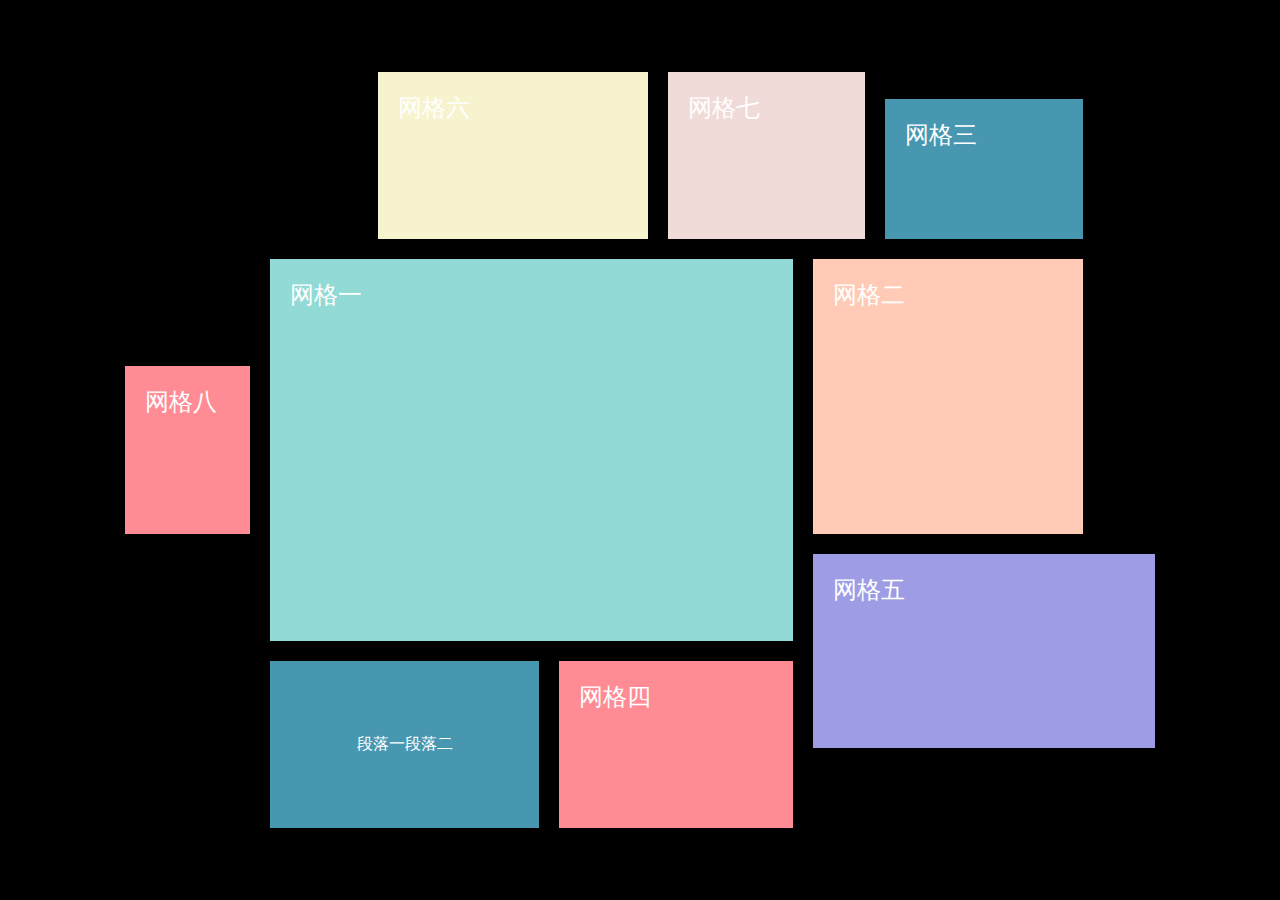
<file: page1/index.html>
<!DOCTYPE html>
<html lang="en">

<head>
    <meta charset="UTF-8">
    <meta name="viewport" content="width=device-width, initial-scale=1, maximum-scale=1, minimum-scale=1, user-scalable=no, minimal-ui">
    <title>Grid</title>
    <link rel="stylesheet" href="css/style.css">
</head>

<body>
    <div class="grid">
        <div class="grid-item"><a href="#">网格一</a></div>
        <div class="grid-item"><a href="#">网格二</a></div>
        <div class="grid-item"><a href="#">网格三</a></div>
        <div class="grid-item"><a href="#">网格四</a></div>
        <div class="grid-item"><a href="#">网格五</a></div>
        <div class="grid-item"><a href="#">网格六</a></div>
        <div class="grid-item"><a href="#">网格七</a></div>
        <div class="grid-item"><a href="#">网格八</a></div>
        <div class="grid-item">
            <p>段落一</p>
            <p>段落二</p>
        </div>
    </div>

    <script src="js/mouse.js"></script>
    <script>
        //判断移动端
        function mobilecheck() {
            var check = true;
            (function(a) {
                if (/(android|ipad|playbook|silk|bb\d+|meego).+mobile|avantgo|bada\/|blackberry|blazer|compal|elaine|fennec|hiptop|iemobile|ip(hone|od)|iris|kindle|lge |maemo|midp|mmp|netfront|opera m(ob|in)i|palm( os)?|phone|p(ixi|re)\/|plucker|pocket|psp|series(4|6)0|symbian|treo|up\.(browser|link)|vodafone|wap|windows (ce|phone)|xda|xiino/i.test(a) || /1207|6310|6590|3gso|4thp|50[1-6]i|770s|802s|a wa|abac|ac(er|oo|s\-)|ai(ko|rn)|al(av|ca|co)|amoi|an(ex|ny|yw)|aptu|ar(ch|go)|as(te|us)|attw|au(di|\-m|r |s )|avan|be(ck|ll|nq)|bi(lb|rd)|bl(ac|az)|br(e|v)w|bumb|bw\-(n|u)|c55\/|capi|ccwa|cdm\-|cell|chtm|cldc|cmd\-|co(mp|nd)|craw|da(it|ll|ng)|dbte|dc\-s|devi|dica|dmob|do(c|p)o|ds(12|\-d)|el(49|ai)|em(l2|ul)|er(ic|k0)|esl8|ez([4-7]0|os|wa|ze)|fetc|fly(\-|_)|g1 u|g560|gene|gf\-5|g\-mo|go(\.w|od)|gr(ad|un)|haie|hcit|hd\-(m|p|t)|hei\-|hi(pt|ta)|hp( i|ip)|hs\-c|ht(c(\-| |_|a|g|p|s|t)|tp)|hu(aw|tc)|i\-(20|go|ma)|i230|iac( |\-|\/)|ibro|idea|ig01|ikom|im1k|inno|ipaq|iris|ja(t|v)a|jbro|jemu|jigs|kddi|keji|kgt( |\/)|klon|kpt |kwc\-|kyo(c|k)|le(no|xi)|lg( g|\/(k|l|u)|50|54|\-[a-w])|libw|lynx|m1\-w|m3ga|m50\/|ma(te|ui|xo)|mc(01|21|ca)|m\-cr|me(rc|ri)|mi(o8|oa|ts)|mmef|mo(01|02|bi|de|do|t(\-| |o|v)|zz)|mt(50|p1|v )|mwbp|mywa|n10[0-2]|n20[2-3]|n30(0|2)|n50(0|2|5)|n7(0(0|1)|10)|ne((c|m)\-|on|tf|wf|wg|wt)|nok(6|i)|nzph|o2im|op(ti|wv)|oran|owg1|p800|pan(a|d|t)|pdxg|pg(13|\-([1-8]|c))|phil|pire|pl(ay|uc)|pn\-2|po(ck|rt|se)|prox|psio|pt\-g|qa\-a|qc(07|12|21|32|60|\-[2-7]|i\-)|qtek|r380|r600|raks|rim9|ro(ve|zo)|s55\/|sa(ge|ma|mm|ms|ny|va)|sc(01|h\-|oo|p\-)|sdk\/|se(c(\-|0|1)|47|mc|nd|ri)|sgh\-|shar|sie(\-|m)|sk\-0|sl(45|id)|sm(al|ar|b3|it|t5)|so(ft|ny)|sp(01|h\-|v\-|v )|sy(01|mb)|t2(18|50)|t6(00|10|18)|ta(gt|lk)|tcl\-|tdg\-|tel(i|m)|tim\-|t\-mo|to(pl|sh)|ts(70|m\-|m3|m5)|tx\-9|up(\.b|g1|si)|utst|v400|v750|veri|vi(rg|te)|vk(40|5[0-3]|\-v)|vm40|voda|vulc|vx(52|53|60|61|70|80|81|83|85|98)|w3c(\-| )|webc|whit|wi(g |nc|nw)|wmlb|wonu|x700|yas\-|your|zeto|zte\-/i.test(a.substr(0, 4))) {
                    check = false;
                }
            })(navigator.userAgent || navigator.vendor || window.opera);
            return check;
        }
        if (mobilecheck()) {
            {
                const DOM = {};
                DOM.body = document.body;
                DOM.gridElems = Array.from(document.querySelectorAll('.grid'));

                new Slideshow(DOM.gridElems, {
                    hasTilt: true,
                    tilt: {
                        maxTranslationX: 25,
                        maxTranslationY: 25
                    }
                });
            }
        } else {
            console.log("不启用");
        }
    </script>
</body>

</html>
</file>
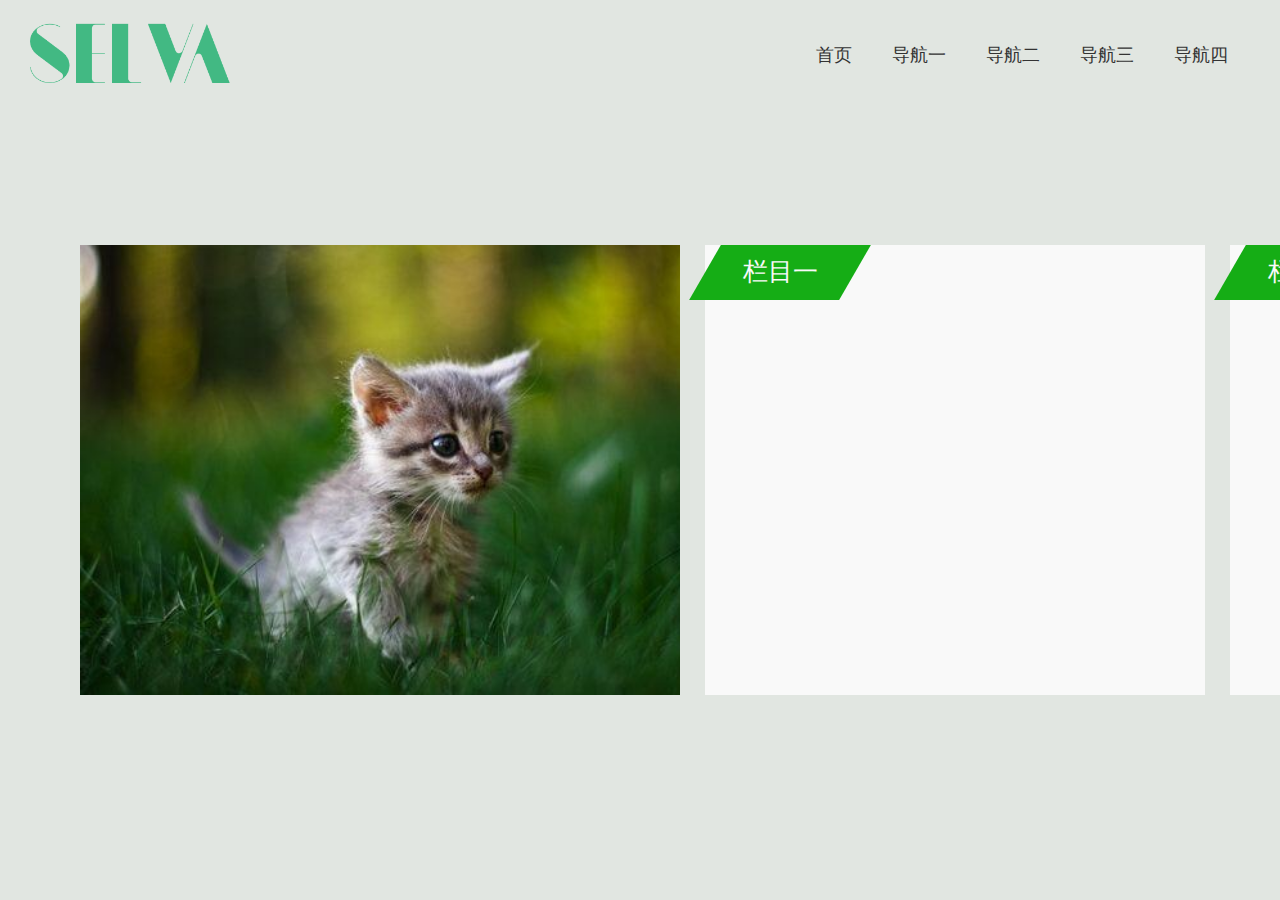
<file: page2/index.html>
<!DOCTYPE html>
<html lang="en">

<head>
    <meta charset="UTF-8">
    <meta name="viewport" content="width=device-width, initial-scale=1, maximum-scale=1, minimum-scale=1, user-scalable=no, minimal-ui">
    <title>Grid</title>
    <link rel="stylesheet" href="css/style.css">
</head>

<body>
    <header>
        <div class="logo">
            <a href="#"><img src="img/logo.png" alt=""></a>
        </div>
        <nav>
            <ul>
                <li><a href="#"><span>首页</span></a></li>
                <li><a href="#"><span>导航一</span></a>
                    <ul>
                        <li><a href="#"><span>子导航一</span></a></li>
                        <li><a href="#"><span>子导航二</span></a></li>
                        <li><a href="#"><span>子导航三</span></a></li>
                    </ul>
                </li>
                <li><a href="#"><span>导航二</span></a></li>
                <li><a href="#"><span>导航三</span></a></li>
                <li><a href="#"><span>导航四</span></a>
                    <ul>
                        <li><a href="#"><span>子导航一</span></a></li>
                        <li><a href="#"><span>子导航二</span></a></li>
                        <li><a href="#"><span>子导航三</span></a></li>
                    </ul>
                </li>
            </ul>
        </nav>
    </header>

    <div id="page-wrapper">
        <div id="wrapper">
            <section class="module-list"></section>
            <section class="article-list">

                <div class="article-title">
                    <h2>栏目一</h2>
                </div>
            </section>
            <section class="article-list">
                <div class="article-title">
                    <h2>栏目二</h2>
                </div>
            </section>
            <section class="photo-list">
                <div class="wrap-box">
                    <h2>美图欣赏</h2>
                </div>
                <div class="photo-block">
                    <div class="photo-item">
                    </div>
                    <div class="photo-item">
                    </div>
                    <div class="photo-item">
                    </div>
                    <div class="photo-item">
                    </div>
                </div>
            </section>
    <footer>
        <div class="footer-info">
            <div class="info">
                <h3>信息：</h3>
                <p>名称</p>
                <p>邮箱</p>
                <p>电话</p>
            </div>
            <div class="link">
                <h3>友情链接：</h3>
                <p><a href="#">百度</a></p>
                <p><a href="#">百度</a></p>
                <p><a href="#">百度</a></p>
                <p><a href="#">百度</a></p>
            </div>

        </div>
        <div class="copyright">
            Copyright © 2016-2018
        </div>
    </footer>
        </div>
        
    </div>

    <script src="js/jquery.min.js"></script>
    <script src="js/skel.min.js"></script>
    <script src="js/main.js"></script>
    <script>
      //导航按钮
    (function ($) {
    $(document).ready(function () {
        $('nav').prepend('<div class="menu-button"></div>');
        $('nav .menu-button').on('click', function () {
            var menu = $(this).next('ul');
            if (menu.hasClass('open')) {
                menu.removeClass('open');
            } else {
                menu.addClass('open');
            }
            console.log("onclick");
        });
    });
})(jQuery);
    </script>
</body>

</html>
</file>
<file: page1/css/style.css>
html,
body {
  width: 100%;
  height: 100%;
  margin: 0;
  padding: 0;
}
body {
  background: #000;
}
.grid {
  position: absolute;
  top: 3rem;
  left: 3rem;
  display: grid;
  width: calc(100% - 6em);
  height: calc(100vh - 6em);
  grid-auto-columns: calc(calc(3.33% - 0.2em) - 20px);
  grid-auto-rows: calc(calc(3.33vh - 0.2em) - 20px);
  -webkit-box-pack: center;
      -ms-flex-pack: center;
          justify-content: center;
  -ms-flex-line-pack: center;
      align-content: center;
  grid-gap: 20px;
}
.grid-item a {
  color: #fff;
  font-size: 24px;
  text-decoration: none;
  display: block;
  margin: 20px;
}
.grid-item:nth-child(1) {
  grid-area: 8 / 1 /23 / 16;
  background: #92DAD5;
}
.grid-item:nth-child(2) {
  grid-area: 8 / 16 / 19 / 24;
  background: #FFCAB6;
}
.grid-item:nth-child(3) {
  grid-area: 2 / 18/ 8 / 24;
  background: #4797B1;
}
.grid-item:nth-child(4) {
  grid-area: 23 / 9 / 30 / 16;
  background: #FF8C94;
}
.grid-item:nth-child(5) {
  grid-area: 19 / 16 / 27 / 26;
  background: #9E9CE4;
}
.grid-item:nth-child(6) {
  grid-area: 1 / 4 / 8 / 12;
  background: #F7F3CE;
}
.grid-item:nth-child(7) {
  grid-area: -1 / 12 / 8 / 18;
  background: #F0DBD8;
}
.grid-item:nth-child(8) {
  grid-area: 12 / -5 / 19 / 1;
  background: #FF8C94;
}
.grid-item:last-child {
  grid-area: 23 / -1 / 30 / 9;
  background: #4797B1;
  display: -webkit-box;
  display: -ms-flexbox;
  display: flex;
  -webkit-box-pack: center;
      -ms-flex-pack: center;
          justify-content: center;
  -webkit-box-align: center;
      -ms-flex-align: center;
          align-items: center;
  padding: 10px;
}
.grid-item:last-child p {
  color: #fff;
}
@media screen and (max-width: 768px) {
  .grid {
    position: relative;
    top: 0;
    left: 0;
    width: 100%;
    height: 100%;
    grid-template-columns: repeat(2, 1fr);
    grid-template-rows: repeat(5, 1fr);
    -webkit-box-pack: stretch;
        -ms-flex-pack: stretch;
            justify-content: stretch;
    -ms-flex-line-pack: justify;
        align-content: space-between;
    grid-gap: 0;
  }
  .grid-item:nth-child(0) {
    grid-area: auto;
  }
  .grid-item:nth-child(1) {
    grid-area: auto;
  }
  .grid-item:nth-child(2) {
    grid-area: auto;
  }
  .grid-item:nth-child(3) {
    grid-area: auto;
  }
  .grid-item:nth-child(4) {
    grid-area: auto;
  }
  .grid-item:nth-child(5) {
    grid-area: auto;
  }
  .grid-item:nth-child(6) {
    grid-area: auto;
  }
  .grid-item:nth-child(7) {
    grid-area: auto;
  }
  .grid-item:nth-child(8) {
    grid-area: auto;
  }
  .grid-item:last-child {
    grid-area: auto/1/auto/3;
  }
}
</file>
<file: page2/css/style.css>
* {
  margin: 0;
  padding: 0;
  -webkit-box-sizing: border-box;
          box-sizing: border-box;
}
html,
body {
  width: 100%;
  height: 100%;
}
ul,
li {
  list-style: none;
}
a {
  text-decoration: none;
}
body {
  display: -webkit-box;
  display: -ms-flexbox;
  display: flex;
  background-color: #e1e6e1;
}
header {
  position: fixed;
  z-index: 999999;
  display: -webkit-box;
  display: -ms-flexbox;
  display: flex;
  width: 100%;
  height: 110px;
  background: #e1e6e1;
  -webkit-box-pack: justify;
      -ms-flex-pack: justify;
          justify-content: space-between;
  -webkit-box-align: center;
      -ms-flex-align: center;
          align-items: center;
}
header .logo {
  margin: 0 30px;
}
header .logo img {
  width: 200px;
}
nav {
  margin: 0 2em;
  background: #e1e6e1;
}
nav > ul {
  display: -webkit-box;
  display: -ms-flexbox;
  display: flex;
  text-align: center;
}
nav > ul > li {
  position: relative;
}
nav > ul > li a {
  position: relative;
  display: block;
  font-size: 14px;
  padding: 15px 20px;
  color: #333;
  font-size: 18px;
  z-index: 2;
  -webkit-transition: color .2s ease;
  transition: color .2s ease;
}
nav > ul > li a img {
  height: 50px;
}
nav > ul > li > ul {
  position: absolute;
  left: -9999px;
  text-align: left;
}
nav > ul > li > ul > li {
  position: absolute;
  background: #fff;
  margin: 0;
  width: 150px;
  max-height: 0;
  -webkit-transition: max-height 0.4s ease-out;
  transition: max-height 0.4s ease-out;
  border-bottom: 1px solid #ebebeb;
}
nav > ul > li > ul > li > a {
  font-size: 14px;
  padding: 10px 20px;
  color: #000;
}
nav > ul > li > ul > li:hover {
  background: #eee;
}
nav > ul > li > ul > li:hover > a {
  color: #000;
}
nav > ul > li > ul > li:last-child {
  border-bottom-width: 0;
}
nav > ul > li:after {
  content: "";
  display: block;
  position: absolute;
  width: 100%;
  height: 0;
  top: 0;
  z-index: 0;
  background: #2bb12b;
  -webkit-transform: skew(-30deg);
          transform: skew(-30deg);
  -webkit-transition: height .2s;
  transition: height .2s;
}
nav > ul > li:hover > a {
  color: #fff;
}
nav > ul > li:hover > ul {
  left: -18px;
}
nav > ul > li:hover > ul > li {
  position: relative;
  max-height: 72px;
}
nav > ul > li:hover:after {
  height: 100%;
}
nav .menu-button {
  display: none;
}
#page-wrapper {
  display: -webkit-box;
  display: -ms-flexbox;
  display: flex;
  -webkit-box-align: center;
      -ms-flex-align: center;
          align-items: center;
  height: 100%;
  padding: 5rem;
  padding-bottom: 0;
}
#wrapper {
  display: -webkit-box;
  display: -ms-flexbox;
  display: flex;
  cursor: default;
  height: 490px;
}
#wrapper > .scrollZone {
  position: fixed;
  width: 6rem;
  height: inherit;
  cursor: -webkit-grab;
  cursor: grab;
  z-index: 10100;
}
#wrapper > .scrollZone.left {
  left: 0;
}
#wrapper > .scrollZone.right {
  right: 0;
}
#wrapper.is-dragging {
  -webkit-user-select: none;
     -moz-user-select: none;
      -ms-user-select: none;
          user-select: none;
  cursor: -webkit-grab;
  cursor: grab;
}
#wrapper.is-dragging * {
  -webkit-user-select: none;
     -moz-user-select: none;
      -ms-user-select: none;
          user-select: none;
}
#wrapper.is-dragging *:not(a, .image) {
  cursor: -webkit-grab;
  cursor: grab;
}
#wrapper.is-dragged * {
  pointer-events: none;
}
/*轮播模块*/
.module-list {
  display: -webkit-box;
  display: -ms-flexbox;
  display: flex;
  width: 600px;
  height: 450px;
  background: url(../img/p1.jpg);
  background-size: cover;
}
/*新闻模块*/
.article-list {
  display: -webkit-box;
  display: -ms-flexbox;
  display: flex;
  width: 500px;
  height: 450px;
  margin-left: 25px;
  background: #f9f9f9;
}
.article-title {
  width: 150px;
  height: 55px;
  margin-bottom: -20px;
  background: #15ad15;
  -webkit-transform: skew(-30deg);
          transform: skew(-30deg);
  text-align: center;
}
.article-title h2 {
  -webkit-transform: skew(30deg);
          transform: skew(30deg);
  color: #f9f9f9;
  font-size: 25px;
  padding: 10px;
  font-weight: 100;
}
/*分隔*/
.wrap-box {
  display: -webkit-box;
  display: -ms-flexbox;
  display: flex;
  text-align: center;
  -webkit-box-pack: center;
      -ms-flex-pack: center;
          justify-content: center;
  -webkit-box-align: center;
      -ms-flex-align: center;
          align-items: center;
  padding: 40px;
  -webkit-box-flex: 1;
      -ms-flex: 1;
          flex: 1;
}
/*多图分享模块*/
.photo-list {
  display: -webkit-box;
  display: -ms-flexbox;
  display: flex;
  width: 600px;
  height: 450px;
}
.photo-block {
  display: -webkit-box;
  display: -ms-flexbox;
  display: flex;
  -webkit-box-pack: center;
      -ms-flex-pack: center;
          justify-content: center;
  -webkit-box-align: center;
      -ms-flex-align: center;
          align-items: center;
  background: #f9f9f9;
  -ms-flex-wrap: wrap;
      flex-wrap: wrap;
  padding: 20px;
  width: 600px;
}
.photo-item {
  height: 160px;
  margin: 10px;
  background: #259be5;
  -webkit-box-flex: 0;
      -ms-flex: 0 0 45%;
          flex: 0 0 45%;
}
.photo-item img {
  width: 100%;
}
footer {
  background: linear-gradient(135deg, #f9f9f9 0%, #f9f9f9 50%, #e2d1c3 50%, #e2d1c3 100%);
  font-size: 12px;
  width: 800px;
  height: 450px;
  padding: 40px;
}
footer .footer-info {
  display: -webkit-box;
  display: -ms-flexbox;
  display: flex;
  -ms-flex-pack: distribute;
      justify-content: space-around;
  padding: 0 80px;
}
footer p {
  color: #999999;
  font-size: 14px;
  padding: 5px;
}
footer .info p {
  border-bottom: 1px solid #e1e6e1;
}
footer h3 {
  font-size: 24px;
  color: #333333;
  padding: 5px;
}
footer a {
  color: #999999;
}
footer a:hover {
  color: #ff677c;
}
.copyright {
  text-align: center;
  color: #92907c;
  margin: 40px auto;
  padding: 10px;
}
@media screen and (max-width: 768px) {
  footer {
    width: 100%;
  }
}
@media screen and (max-width: 480px) {
  footer {
    width: 100%;
  }
  footer .footer-info {
    -webkit-box-orient: vertical;
    -webkit-box-direction: normal;
        -ms-flex-direction: column;
            flex-direction: column;
    padding: 0;
  }
}
@media screen and (max-width: 768px) {
  header {
    height: 80px;
    background: #3356e8;
    -webkit-box-orient: vertical;
    -webkit-box-direction: normal;
        -ms-flex-direction: column;
            flex-direction: column;
  }
  header .logo {
    -webkit-box-flex: 0;
        -ms-flex: 0 0 80px;
            flex: 0 0 80px;
  }
  nav {
    width: 100%;
  }
  nav > ul {
    -webkit-box-orient: vertical;
    -webkit-box-direction: normal;
        -ms-flex-direction: column;
            flex-direction: column;
    width: 100%;
    max-height: 0;
    overflow: hidden;
    -webkit-transition: max-height 0.35s ease-out;
    transition: max-height 0.35s ease-out;
    text-align: center;
    height: 380px;
    overflow-y: auto;
  }
  nav > ul > li {
    display: block;
    width: 100%;
    margin: 0;
  }
  nav > ul > li > ul {
    position: relative;
    left: 0;
  }
  nav > ul > li > ul > li {
    position: relative;
    width: 100%;
    max-height: 999px;
    background: none;
  }
  nav > ul > li > ul > li > a {
    color: #333;
    padding: 12px 20px 12px 30px;
  }
  nav > ul > li:after {
    display: none;
  }
  nav > ul.open {
    max-height: 1000px;
    border-top: 1px solid rgba(110, 110, 110, 0.25);
  }
  nav a {
    width: 100%;
    text-align: left;
    padding: 12px 20px;
  }
  nav .menu-button {
    position: absolute;
    right: 15px;
    top: 40px;
    display: block;
    width: 17px;
    height: 1px;
    color: #000;
    background-color: currentColor;
  }
  nav .menu-button:before {
    content: '';
    position: absolute;
    top: -5px;
    left: 0;
    width: 17px;
    height: 1px;
    background-color: currentColor;
  }
  nav .menu-button:after {
    content: '';
    position: absolute;
    top: 5px;
    left: 0;
    width: 17px;
    height: 1px;
    background-color: currentColor;
  }
  html {
    height: auto;
  }
  body {
    height: auto;
    overflow-x: hidden;
    overflow-y: auto;
  }
  #page-wrapper {
    width: 100%;
    height: auto;
    padding: 0;
  }
  #wrapper {
    -webkit-box-orient: vertical;
    -webkit-box-direction: normal;
        -ms-flex-direction: column;
            flex-direction: column;
    width: 100%;
    height: auto;
    margin: 0 0 5rem 0;
  }
  #wrapper > .scrollZone {
    display: none;
  }
  body.is-loading #wrapper {
    -webkit-transform: translateY(1rem);
            transform: translateY(1rem);
  }
  .module-list,
  .article-list {
    width: 86%;
    margin: 20px auto;
  }
  .module-list {
    margin-top: 110px;
  }
  .photo-list {
    width: 100%;
    height: auto;
    -webkit-box-orient: vertical;
    -webkit-box-direction: normal;
        -ms-flex-direction: column;
            flex-direction: column;
  }
  .photo-block {
    width: 100%;
  }
}
@media screen and (max-width: 480px) {
  html,
  body {
    min-width: 320px;
  }
  #page-wrapper {
    padding: 0;
  }
  #wrapper {
    width: 100%;
  }
  body.is-loading #wrapper {
    -webkit-transform: none;
            transform: none;
  }
  .module-list,
  .article-list {
    width: 86%;
    margin: 20px auto;
  }
  .module-list {
    margin-top: 110px;
  }
  .photo-list {
    width: 100%;
  }
  .photo-list {
    width: 100%;
    height: auto;
    -webkit-box-orient: vertical;
    -webkit-box-direction: normal;
        -ms-flex-direction: column;
            flex-direction: column;
  }
  .photo-block {
    width: 100%;
  }
  .photo-item {
    -webkit-box-flex: 0;
        -ms-flex: 0 0 100%;
            flex: 0 0 100%;
  }
}
</file>
